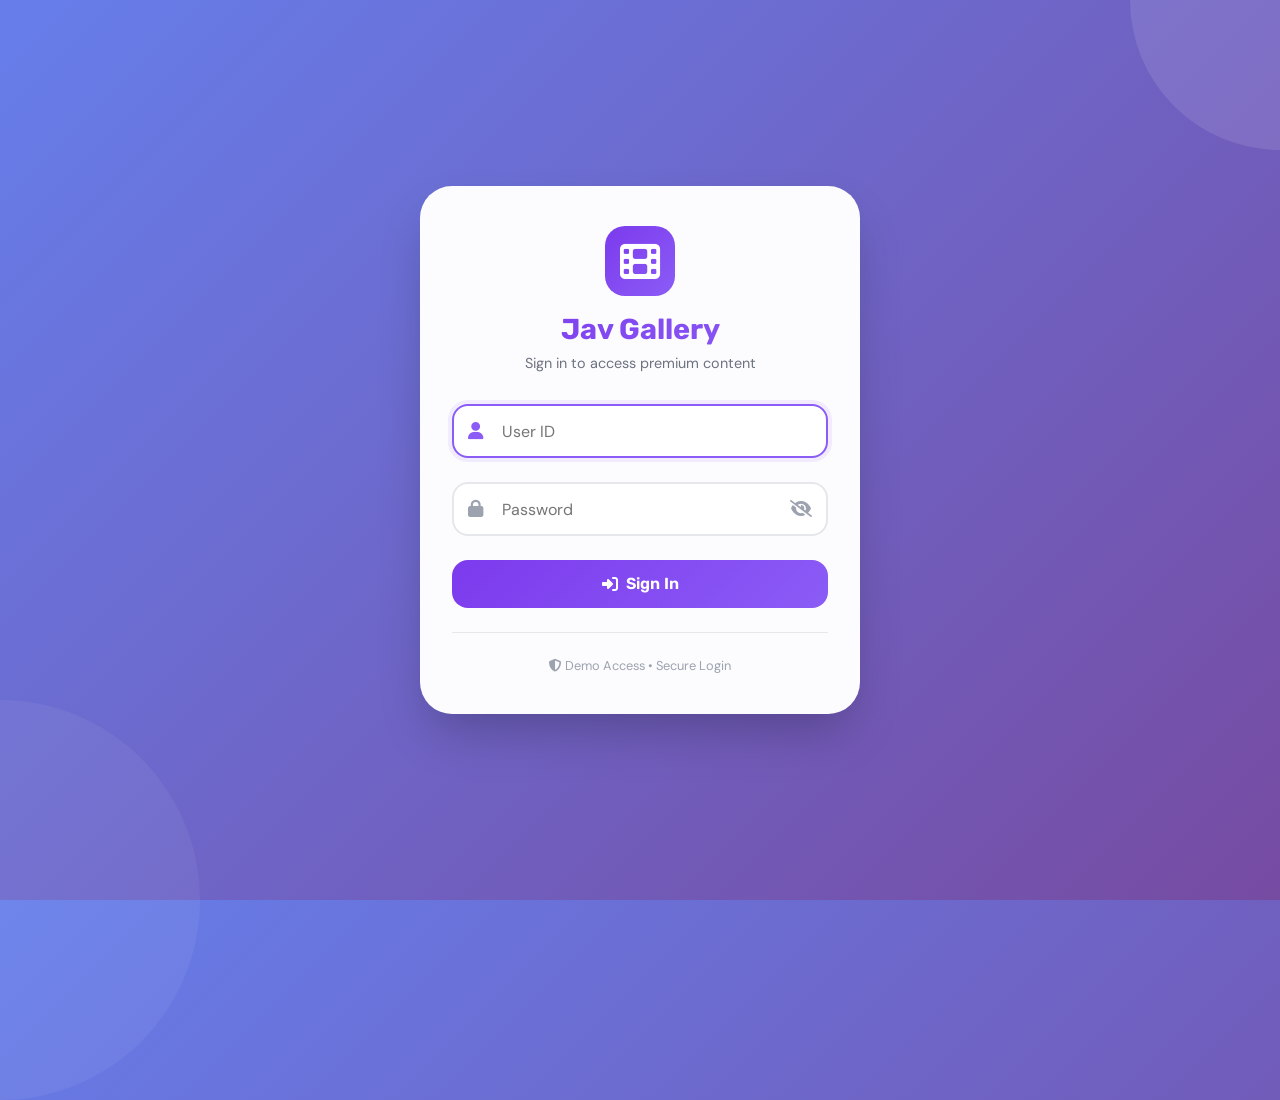
<file: index.html>
<!DOCTYPE html>
<html lang="en">
<head>
    <meta charset="UTF-8">
    <meta name="viewport" content="width=device-width, initial-scale=1.0, user-scalable=yes">
    <title>Login | Jav Gallery</title>
    <link rel="preconnect" href="https://fonts.googleapis.com">
    <link rel="preconnect" href="https://fonts.gstatic.com" crossorigin>
    <link href="https://fonts.googleapis.com/css2?family=Rubik:wght@400;500;600;700;800&family=DM+Sans:wght@400;500;700&display=swap" rel="stylesheet">
    <link rel="stylesheet" href="https://cdnjs.cloudflare.com/ajax/libs/font-awesome/6.5.0/css/all.min.css">
    <style>
        * {
            margin: 0;
            padding: 0;
            box-sizing: border-box;
        }

        body {
            font-family: 'DM Sans', sans-serif;
            background: linear-gradient(135deg, #667eea 0%, #764ba2 100%);
            min-height: 100vh;
            display: flex;
            align-items: center;
            justify-content: center;
            padding: 1.5rem;
            position: relative;
            overflow-x: hidden;
        }

        /* Animated background shapes */
        body::before {
            content: '';
            position: absolute;
            width: 300px;
            height: 300px;
            background: rgba(255, 255, 255, 0.1);
            border-radius: 50%;
            top: -150px;
            right: -150px;
            animation: float 8s ease-in-out infinite;
        }

        body::after {
            content: '';
            position: absolute;
            width: 400px;
            height: 400px;
            background: rgba(255, 255, 255, 0.05);
            border-radius: 50%;
            bottom: -200px;
            left: -200px;
            animation: float 10s ease-in-out infinite reverse;
        }

        @keyframes float {
            0%, 100% { transform: translate(0, 0) rotate(0deg); }
            50% { transform: translate(30px, 20px) rotate(10deg); }
        }

        /* Login Container */
        .login-container {
            width: 100%;
            max-width: 440px;
            position: relative;
            z-index: 10;
            animation: slideUp 0.6s ease-out;
        }

        @keyframes slideUp {
            from {
                opacity: 0;
                transform: translateY(30px);
            }
            to {
                opacity: 1;
                transform: translateY(0);
            }
        }

        /* Card */
        .login-card {
            background: rgba(255, 255, 255, 0.98);
            backdrop-filter: blur(10px);
            border-radius: 32px;
            padding: 2.5rem 2rem;
            box-shadow: 0 25px 50px -12px rgba(0, 0, 0, 0.25);
            transition: transform 0.3s ease, box-shadow 0.3s ease;
        }

        .login-card:hover {
            transform: translateY(-5px);
            box-shadow: 0 30px 60px -12px rgba(0, 0, 0, 0.3);
        }

        /* Logo */
        .logo {
            text-align: center;
            margin-bottom: 2rem;
        }

        .logo-icon {
            width: 70px;
            height: 70px;
            background: linear-gradient(135deg, #7c3aed 0%, #8b5cf6 100%);
            border-radius: 20px;
            display: flex;
            align-items: center;
            justify-content: center;
            margin: 0 auto 1rem;
            animation: pulse 2s ease-in-out infinite;
        }

        @keyframes pulse {
            0%, 100% { transform: scale(1); }
            50% { transform: scale(1.05); }
        }

        .logo-icon i {
            font-size: 2.5rem;
            color: white;
        }

        .logo h1 {
            font-family: 'Rubik', sans-serif;
            font-size: 1.8rem;
            font-weight: 700;
            background: linear-gradient(135deg, #7c3aed 0%, #8b5cf6 100%);
            -webkit-background-clip: text;
            -webkit-text-fill-color: transparent;
            background-clip: text;
        }

        .logo p {
            color: #6b7280;
            font-size: 0.9rem;
            margin-top: 0.5rem;
        }

        /* Form Group */
        .form-group {
            margin-bottom: 1.5rem;
        }

        .input-wrapper {
            position: relative;
            display: flex;
            align-items: center;
        }

        .input-icon {
            position: absolute;
            left: 1rem;
            color: #9ca3af;
            font-size: 1.1rem;
            transition: color 0.3s ease;
        }

        .input-field {
            width: 100%;
            padding: 0.9rem 1rem 0.9rem 3rem;
            border: 2px solid #e5e7eb;
            border-radius: 16px;
            font-family: 'DM Sans', sans-serif;
            font-size: 1rem;
            transition: all 0.3s ease;
            background: white;
            color: #111827;
        }

        .input-field:focus {
            outline: none;
            border-color: #8b5cf6;
            box-shadow: 0 0 0 4px rgba(139, 92, 246, 0.1);
        }

        .input-wrapper:focus-within .input-icon {
            color: #8b5cf6;
        }

        /* Password Toggle */
        .password-toggle {
            position: absolute;
            right: 1rem;
            background: none;
            border: none;
            color: #9ca3af;
            cursor: pointer;
            font-size: 1.1rem;
            padding: 0;
            display: flex;
            align-items: center;
            justify-content: center;
            transition: color 0.3s ease;
        }

        .password-toggle:hover {
            color: #8b5cf6;
        }

        /* Login Button */
        .login-btn {
            width: 100%;
            padding: 0.9rem;
            background: linear-gradient(135deg, #7c3aed 0%, #8b5cf6 100%);
            border: none;
            border-radius: 16px;
            color: white;
            font-family: 'Rubik', sans-serif;
            font-size: 1rem;
            font-weight: 600;
            cursor: pointer;
            transition: all 0.3s ease;
            display: flex;
            align-items: center;
            justify-content: center;
            gap: 0.5rem;
            margin-top: 0.5rem;
        }

        .login-btn:hover {
            transform: translateY(-2px);
            box-shadow: 0 10px 20px rgba(124, 58, 237, 0.3);
        }

        .login-btn:active {
            transform: translateY(0);
        }

        /* Error Message */
        .error-message {
            background: #fee2e2;
            border-left: 4px solid #ef4444;
            padding: 0.75rem 1rem;
            border-radius: 12px;
            margin-bottom: 1.5rem;
            display: none;
            align-items: center;
            gap: 0.5rem;
            animation: shake 0.4s ease;
        }

        @keyframes shake {
            0%, 100% { transform: translateX(0); }
            25% { transform: translateX(-5px); }
            75% { transform: translateX(5px); }
        }

        .error-message i {
            color: #ef4444;
            font-size: 1.1rem;
        }

        .error-message span {
            color: #991b1b;
            font-size: 0.9rem;
            flex: 1;
        }

        .error-message.show {
            display: flex;
        }

        /* Additional Info */
        .info-text {
            text-align: center;
            margin-top: 1.5rem;
            padding-top: 1.5rem;
            border-top: 1px solid #e5e7eb;
            color: #9ca3af;
            font-size: 0.8rem;
        }

        /* Loading State */
        .login-btn.loading {
            opacity: 0.7;
            cursor: not-allowed;
            transform: none;
        }

        .login-btn.loading i {
            animation: spin 1s linear infinite;
        }

        @keyframes spin {
            from { transform: rotate(0deg); }
            to { transform: rotate(360deg); }
        }

        /* Responsive */
        @media (max-width: 480px) {
            .login-card {
                padding: 2rem 1.5rem;
            }

            .logo h1 {
                font-size: 1.5rem;
            }

            .input-field {
                padding: 0.8rem 1rem 0.8rem 3rem;
                font-size: 0.95rem;
            }
        }
    </style>
</head>
<body>
    <div class="login-container">
        <div class="login-card">
            <div class="logo">
                <div class="logo-icon">
                    <i class="fas fa-film"></i>
                </div>
                <h1>Jav Gallery</h1>
                <p>Sign in to access premium content</p>
            </div>

            <div class="error-message" id="errorMessage">
                <i class="fas fa-exclamation-circle"></i>
                <span id="errorText">Invalid ID or password</span>
            </div>

            <form id="loginForm" autocomplete="off">
                <div class="form-group">
                    <div class="input-wrapper">
                        <i class="fas fa-user input-icon"></i>
                        <input type="text" class="input-field" id="userId" placeholder="User ID" autocomplete="off" value="">
                    </div>
                </div>

                <div class="form-group">
                    <div class="input-wrapper">
                        <i class="fas fa-lock input-icon"></i>
                        <input type="password" class="input-field" id="password" placeholder="Password" autocomplete="off">
                        <button type="button" class="password-toggle" id="togglePassword">
                            <i class="fas fa-eye-slash"></i>
                        </button>
                    </div>
                </div>

                <button type="submit" class="login-btn" id="loginBtn">
                    <i class="fas fa-sign-in-alt"></i>
                    <span>Sign In</span>
                </button>
            </form>

            <div class="info-text">
                <i class="fas fa-shield-alt"></i> Demo Access • Secure Login
            </div>
        </div>
    </div>

    <script>
        // DOM Elements
        const loginForm = document.getElementById('loginForm');
        const userIdInput = document.getElementById('userId');
        const passwordInput = document.getElementById('password');
        const loginBtn = document.getElementById('loginBtn');
        const errorMessage = document.getElementById('errorMessage');
        const errorText = document.getElementById('errorText');
        const togglePasswordBtn = document.getElementById('togglePassword');

        // Credentials
        const VALID_ID = 'Minamo';
        const VALID_PASSWORD = '895';

        // Track if redirect is in progress to prevent multiple submissions
        let isSubmitting = false;

        // Toggle password visibility
        if (togglePasswordBtn) {
            togglePasswordBtn.addEventListener('click', function() {
                const type = passwordInput.getAttribute('type') === 'password' ? 'text' : 'password';
                passwordInput.setAttribute('type', type);
                this.querySelector('i').classList.toggle('fa-eye');
                this.querySelector('i').classList.toggle('fa-eye-slash');
            });
        }

        // Clear error when user starts typing
        function clearErrorOnInput() {
            errorMessage.classList.remove('show');
        }

        userIdInput.addEventListener('input', clearErrorOnInput);
        passwordInput.addEventListener('input', clearErrorOnInput);

        // Handle form submission
        async function handleLogin(event) {
            event.preventDefault();
            
            // Prevent multiple submissions
            if (isSubmitting) return;
            
            const userId = userIdInput.value.trim();
            const password = passwordInput.value.trim();
            
            // Basic validation
            if (!userId || !password) {
                showError('Please enter both ID and password');
                return;
            }
            
            // Show loading state
            isSubmitting = true;
            loginBtn.classList.add('loading');
            const originalBtnHtml = loginBtn.innerHTML;
            loginBtn.innerHTML = '<i class="fas fa-spinner"></i><span>Verifying...</span>';
            
            // Simulate a tiny delay for better UX (shows loading state)
            setTimeout(() => {
                // Check credentials
                if (userId === VALID_ID && password === VALID_PASSWORD) {
                    // Successful login
                    showSuccessAndRedirect();
                } else {
                    // Failed login
                    showError('Invalid ID or password. Please try again.');
                    resetLoginButton(originalBtnHtml);
                    isSubmitting = false;
                    
                    // Shake animation on error
                    errorMessage.classList.add('show');
                    loginBtn.classList.remove('loading');
                    
                    // Clear password field for security
                    passwordInput.value = '';
                    passwordInput.focus();
                }
            }, 400);
        }
        
        function showError(message) {
            errorText.textContent = message;
            errorMessage.classList.add('show');
            
            // Auto-hide error after 3 seconds
            setTimeout(() => {
                if (errorMessage.classList.contains('show')) {
                    errorMessage.classList.remove('show');
                }
            }, 3000);
        }
        
        function showSuccessAndRedirect() {
            // Change button to success state
            loginBtn.innerHTML = '<i class="fas fa-check-circle"></i><span>Success!</span>';
            loginBtn.style.background = 'linear-gradient(135deg, #10b981 0%, #059669 100%)';
            
            // Store login state in sessionStorage (optional, can be used to remember login)
            sessionStorage.setItem('isLoggedIn', 'true');
            sessionStorage.setItem('loggedInUser', VALID_ID);
            
            // Redirect to main.html after a short delay
            setTimeout(() => {
                window.location.href = 'main.html';
            }, 600);
        }
        
        function resetLoginButton(originalHtml) {
            loginBtn.innerHTML = originalHtml;
            loginBtn.classList.remove('loading');
            loginBtn.style.background = '';
        }
        
        // Add enter key support
        passwordInput.addEventListener('keypress', function(e) {
            if (e.key === 'Enter' && !isSubmitting) {
                handleLogin(e);
            }
        });
        
        userIdInput.addEventListener('keypress', function(e) {
            if (e.key === 'Enter' && !isSubmitting) {
                handleLogin(e);
            }
        });
        
        // Attach form submit handler
        loginForm.addEventListener('submit', handleLogin);
        
        // Focus on user ID field on page load
        userIdInput.focus();
        
        // Optional: Demo hint (can be removed in production)
        console.log('Demo credentials: ID = Minamo, Password = 895');
    </script>
</body>
</html>
</file>
